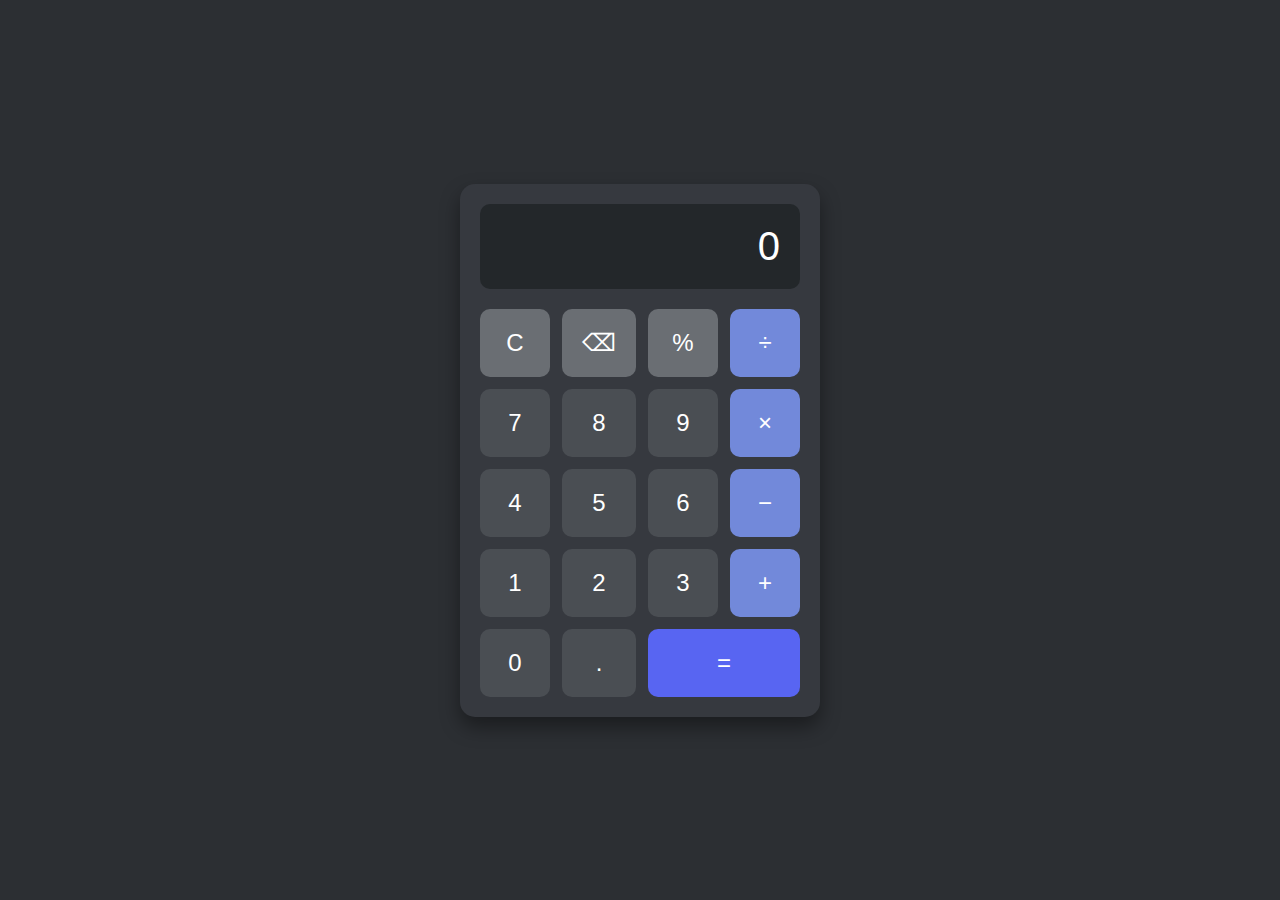
<file: Calculator/index.html>
<!DOCTYPE html>
<html lang="en">
<head>
  <meta charset="UTF-8" />
  <meta name="viewport" content="width=device-width, initial-scale=1" />
  <title>Purple Calculator</title>
  <link rel="stylesheet" href="style.css" />
</head>
<body>
  <div class="calculator" role="application" aria-label="Calculator">
    <div class="display" id="display" aria-live="polite" aria-atomic="true">0</div>
    <div class="buttons">
      <button class="clear" id="clear" aria-label="Clear">C</button>
      <button class="backspace" id="backspace" aria-label="Backspace">⌫</button>
      <button class="percent" data-op="%" aria-label="Percentage">%</button>
      <button class="operator" data-op="/" aria-label="Divide">÷</button>

      <button data-num="7" aria-label="Seven">7</button>
      <button data-num="8" aria-label="Eight">8</button>
      <button data-num="9" aria-label="Nine">9</button>
      <button class="operator" data-op="*" aria-label="Multiply">×</button>

      <button data-num="4" aria-label="Four">4</button>
      <button data-num="5" aria-label="Five">5</button>
      <button data-num="6" aria-label="Six">6</button>
      <button class="operator" data-op="-" aria-label="Subtract">−</button>

      <button data-num="1" aria-label="One">1</button>
      <button data-num="2" aria-label="Two">2</button>
      <button data-num="3" aria-label="Three">3</button>
      <button class="operator" data-op="+" aria-label="Add">+</button>

      <button data-num="0" aria-label="Zero">0</button>
      <button data-num="." aria-label="Decimal">.</button>
      <button class="equal" id="equals" aria-label="Equals">=</button>

    </div>
  </div>

  <script src="script.js"></script>
</body>
</html>
</file>
<file: Calculator/style.css>
/* Basic styling for the body */
body {
    background-color: #2c2f33; /* Dark background */
    display: flex;
    justify-content: center;
    align-items: center;
    min-height: 100vh;
    margin: 0;
    font-family: 'Arial', sans-serif;
    color: #ffffff; /* White text color */
}

/* Calculator container */
.calculator {
    background-color: #36393f; /* Slightly lighter dark background for the calculator itself */
    padding: 20px;
    border-radius: 15px;
    box-shadow: 0 10px 20px rgba(0, 0, 0, 0.4);
    width: 320px;
}

/* Display area */
.display {
    background-color: #23272a;
    color: #ffffff;
    font-size: 2.5em;
    text-align: right;
    padding: 20px;
    border-radius: 10px;
    margin-bottom: 20px;
    overflow: hidden;
    white-space: nowrap;
    text-overflow: ellipsis;
}

/* Buttons grid */
.buttons {
    display: grid;
    grid-template-columns: repeat(4, 1fr);
    gap: 12px; /* Spacing between buttons */
}

/* Base button styling */
button {
    background-color: #4a4e53;
    color: #ffffff;
    border: none;
    padding: 20px;
    font-size: 1.5em;
    border-radius: 10px;
    cursor: pointer;
    transition: background-color 0.2s ease, transform 0.1s ease;
}

button:hover {
    background-color: #5c6066;
}

button:active {
    transform: scale(0.95);
}

/* Specific button styles */
.clear, .backspace, .percent {
    background-color: #6a6e73;
}

.operator {
    background-color: #7289da; /* A pleasing purple-blue color */
}

.equal {
    background-color: #5865f2; /* A slightly different shade of purple-blue */
    grid-column: span 2; /* This makes the equals button span two columns */
}
</file>
